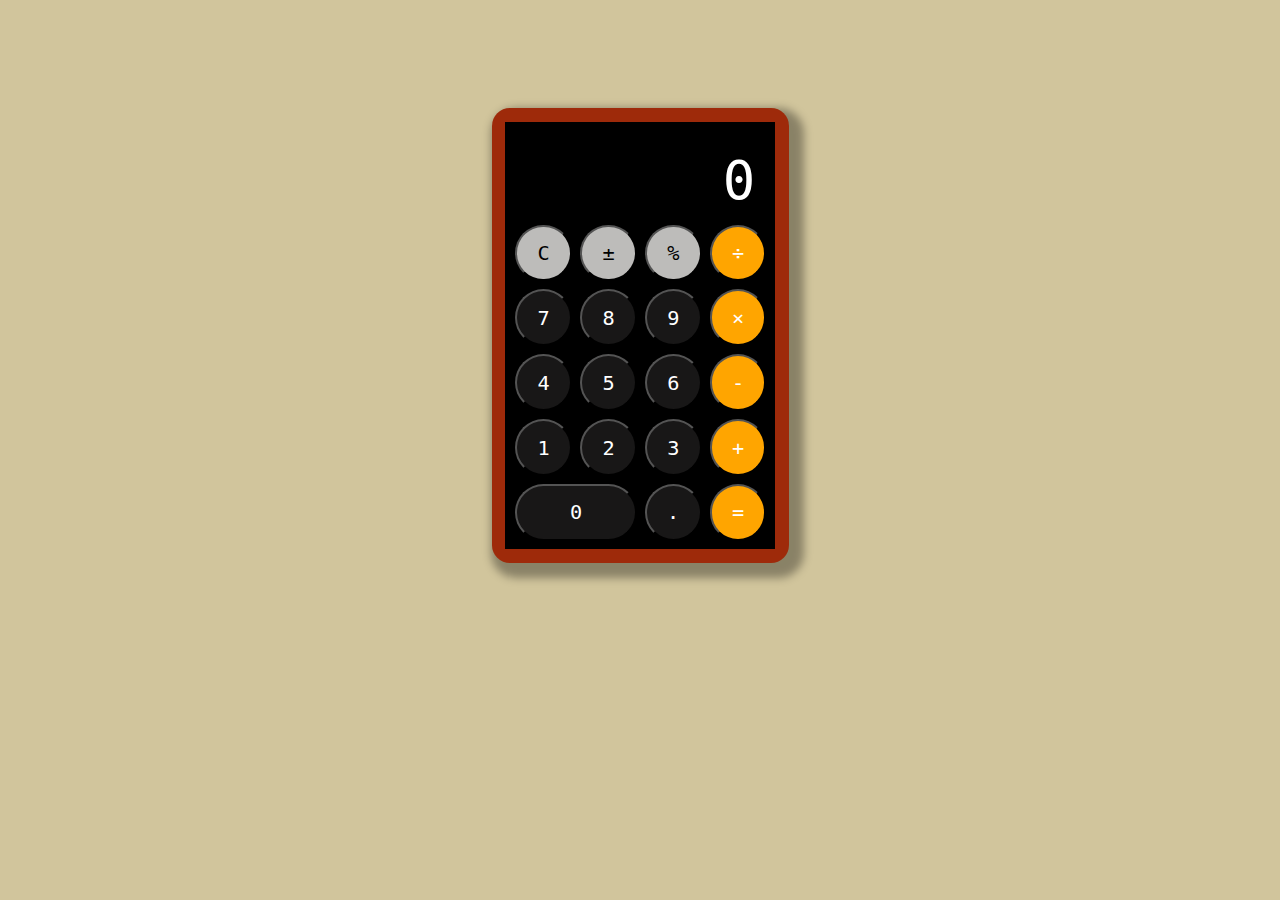
<file: index.html>
<!DOCTYPE html>
<html>
    <head>
        <link rel="stylesheet" href="js_calculator.css">
    </head>
    <body onload="defaultState()">
        <div id="main">
            <div id="container">
                <div id="calc">
                    <div class="display">
                        <div id="display-scroll"></div>
                    </div>
                    <div class="row">
                        <input type="button" class="btn modify" onclick="clear1()" value="C">
                        <input type="button" class="btn modify" onclick="plusmn()" value="&plusmn">
                        <input type="button" class="btn modify" onclick="percent()" value="%">
                        <input type="button" class="btn operator" id="divide" onclick="operation(this)" value="&divide">
                    </div>
                    <div class="row">
                        <input type="button" class="btn digit" onclick="digit(this)" value="7">
                        <input type="button" class="btn digit" onclick="digit(this)" value="8">
                        <input type="button" class="btn digit" onclick="digit(this)" value="9">
                        <input type="button" class="btn operator" id="times" onclick="operation(this)" value="&times">
                    </div>
                    <div class="row">
                        <input type="button" class="btn digit" onclick="digit(this)" value="4">
                        <input type="button" class="btn digit" onclick="digit(this)" value="5">
                        <input type="button" class="btn digit" onclick="digit(this)" value="6">
                        <input type="button" class="btn operator" id="minus" onclick="operation(this)" value="-">
                    </div>
                    <div class="row">
                        <input type="button" class="btn digit" onclick="digit(this)" value="1">
                        <input type="button" class="btn digit" onclick="digit(this)" value="2">
                        <input type="button" class="btn digit" onclick="digit(this)" value="3">
                        <input type="button" class="btn operator" id="plus" onclick="operation(this)" value="+">
                    </div>
                    <div class="row">
                        <input type="button" class="btn digit" id="zero" onclick="digit(this)" value="0">
                        <input type="button" class="btn digit" onclick="decimal(this)" value=".">
                        <input type="button" class="btn operator" onclick="equals()" value="=">
                    </div>
                </div>
            </div>
        </div>
        
        <script src="js_calculator.js" defer></script>
    </body>
</html>
</file>
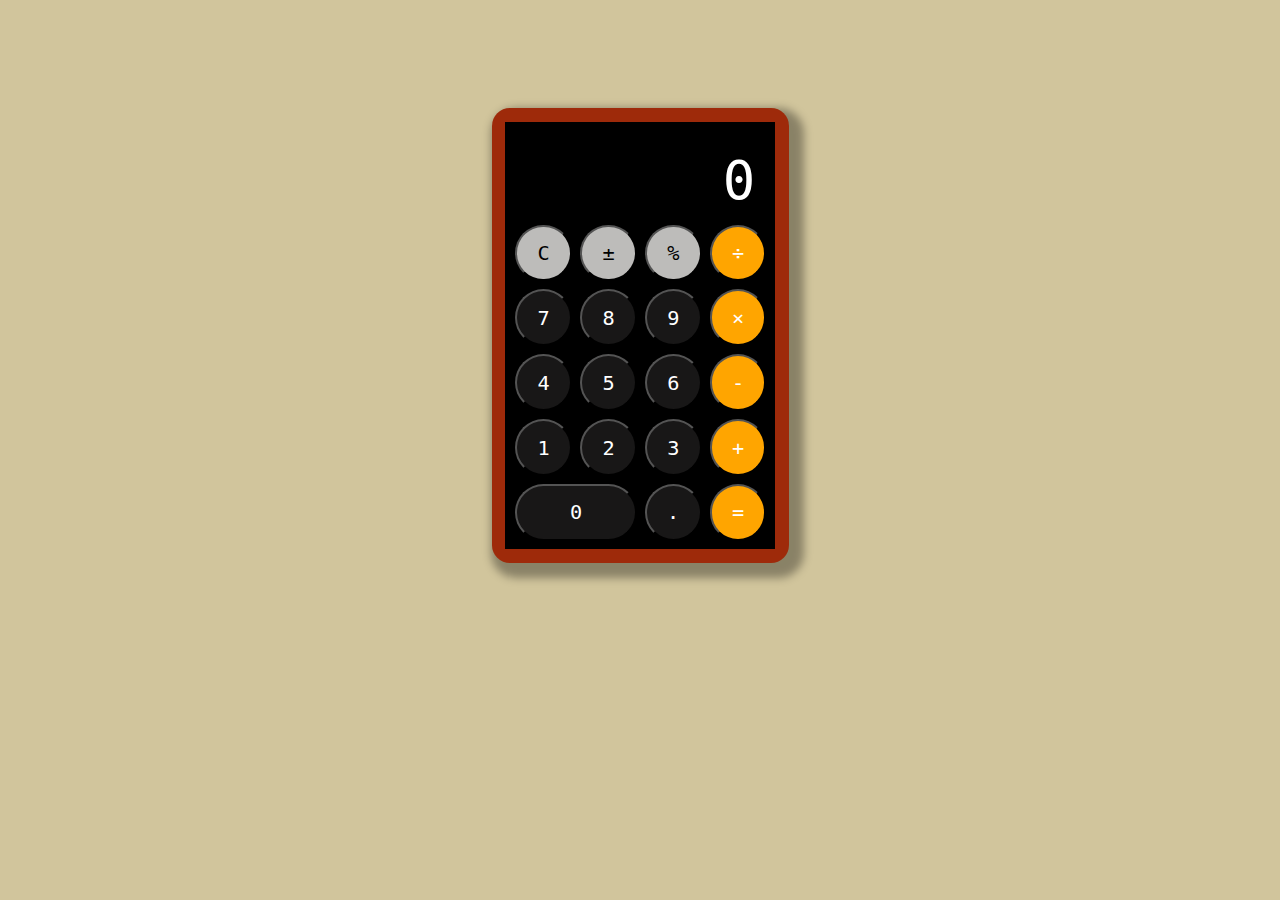
<file: js_calculator.html>
<!DOCTYPE html>
<html>
    <head>
        <link rel="stylesheet" href="js_calculator.css">
    </head>
    <body onload="defaultState()">
        <div id="main">
            <div id="container">
                <div id="calc">
                    <div class="display">
                        <div id="display-scroll"></div>
                    </div>
                    <div class="row">
                        <input type="button" class="btn modify" onclick="clear1()" value="C">
                        <input type="button" class="btn modify" onclick="plusmn(this)" value="&plusmn">
                        <input type="button" class="btn modify" onclick="percent(this)" value="%">
                        <input type="button" class="btn operator" id="divide" onclick="operation(this)" value="&divide">
                    </div>
                    <div class="row">
                        <input type="button" class="btn digit" onclick="digit(this)" value="7">
                        <input type="button" class="btn digit" onclick="digit(this)" value="8">
                        <input type="button" class="btn digit" onclick="digit(this)" value="9">
                        <input type="button" class="btn operator" id="times" onclick="operation(this)" value="&times">
                    </div>
                    <div class="row">
                        <input type="button" class="btn digit" onclick="digit(this)" value="4">
                        <input type="button" class="btn digit" onclick="digit(this)" value="5">
                        <input type="button" class="btn digit" onclick="digit(this)" value="6">
                        <input type="button" class="btn operator" id="minus" onclick="operation(this)" value="-">
                    </div>
                    <div class="row">
                        <input type="button" class="btn digit" onclick="digit(this)" value="1">
                        <input type="button" class="btn digit" onclick="digit(this)" value="2">
                        <input type="button" class="btn digit" onclick="digit(this)" value="3">
                        <input type="button" class="btn operator" id="plus" onclick="operation(this)" value="+">
                    </div>
                    <div class="row">
                        <input type="button" class="btn digit" id="zero" onclick="digit(this)" value="0">
                        <input type="button" class="btn digit" onclick="period(this)" value=".">
                        <input type="button" class="btn operator" onclick="equals()" value="=">
                    </div>
                </div>
            </div>
        </div>
        
        <script src="js_calculator.js" defer></script>
    </body>
</html>
</file>
<file: js_calculator.css>
* {
    margin: 0;
    padding: 0;
}

#main {
    display: flex;
    height: 100vh;
    background-color: #d1c59c;
}
#container {
    display: flex;
    position: relative;
    height: 50.5vh;
    width: 33vh;
    margin-left: auto; 
    margin-right: auto;
    margin-top: 12vh;
    background-color: rgb(158, 42, 10);
    border-radius: 2vh;
    box-shadow: .8vh .8vh 1vh .8vh rgba(0, 0, 0, 0.342);
}
#calc {
    display: flex;
    position: relative;
    margin: auto;
    height: 47.5vh;
    width: 30vh;
    background-color: black;
    flex-flow: column;
    font-family: "Lucida Console", Monaco, monospace;
}
.display {
    display: flex;
    position: relative;
    margin: 1vh;
    height: 4vh;;
    width: 86%;
    padding: 2vh 1vh 3vh 1vh;
    background-color: black;
    display: inline-block;
    text-align: right;
    color: white;
    font-size: 6vh;
    overflow: hidden;
}
#display-scroll {
    position: relative;
    top: 0;
    bottom: 0;
    left: 0;
    right: -17px;
    overflow-y: scroll;
    -ms-overflow-style: none;
    overflow: -moz-scrollbars-none;
}
#display-scroll::-webkit-scrollbar {
    width: 0px;
}
.row {
    display: flex;
    position: relative;
    margin-left: .7vh;
    width: 96%;
}
.btn {
    width: 100%;
    /* height: 100%; */
    padding: 1.6vh;
    margin: .45vh;
    text-align: center;
    font-family: "Lucida Console", Monaco, monospace;
    font-size: 2.25vh;
    border-radius: 100vh;
}
.modify {
    background-color: rgb(189, 188, 186);
    color: black;
}
.operator {
    background-color: orange;
    color: white;
}
.digit {
    background-color: rgb(24, 23, 23);
    color: white;
}
#zero {
    padding: 5.25% 19.5%;
}
</file>
